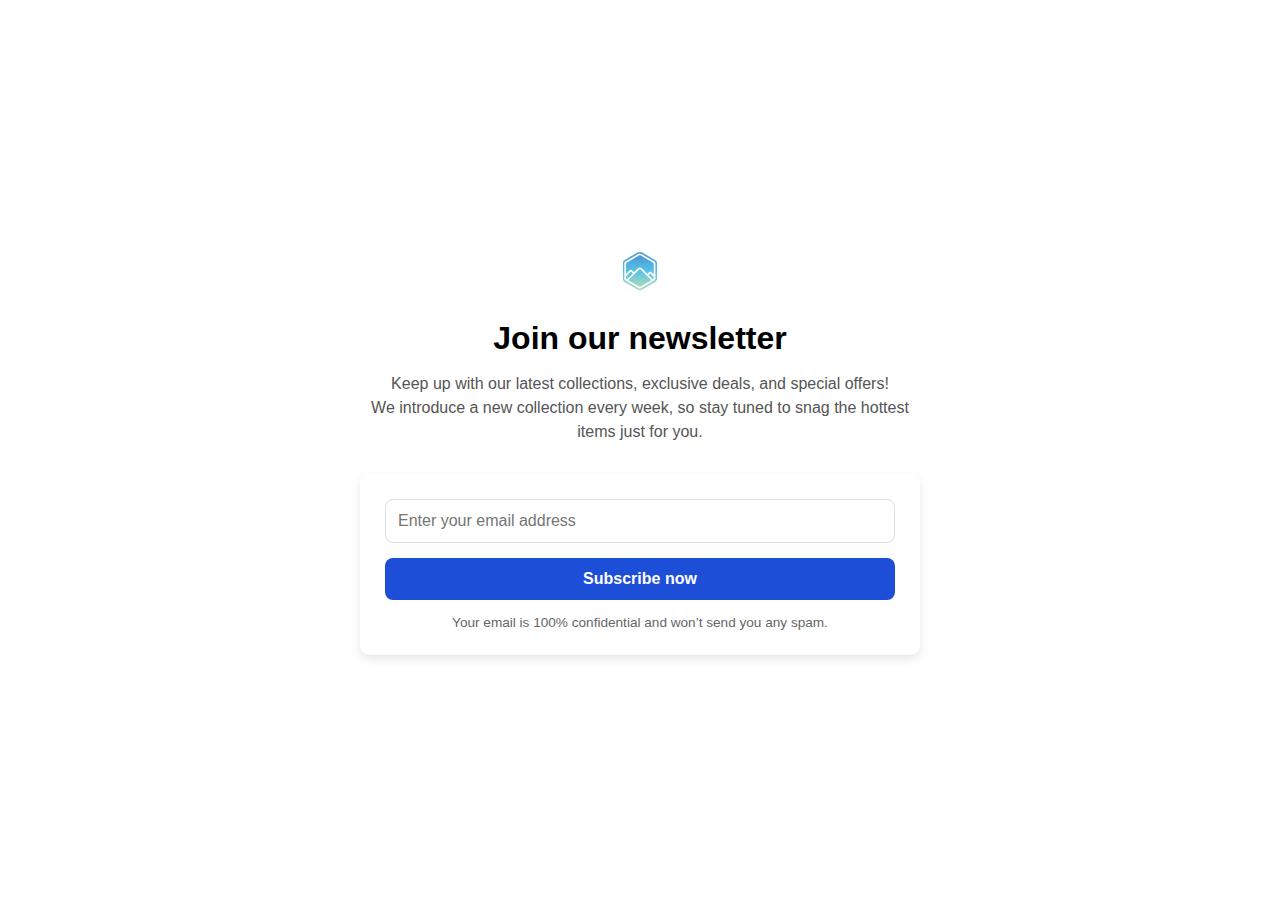
<file: Web-1er/index.html>
<!DOCTYPE html>
<html lang="es">
<head>
  <meta charset="UTF-8">
  <meta name="viewport" content="width=device-width, initial-scale=1.0">
  <title>Newsletter</title>
  <link rel="stylesheet" href="styles/styles.css">
</head>
<body>
  <div class="container">
    <div class="icon">
      <img src="resources/logo.svg" alt="icon" />
    </div>

    <h1>Join our newsletter</h1>
    <p class="description">
      Keep up with our latest collections, exclusive deals, and special offers! <br>
      We introduce a new collection every week, so stay tuned to snag the hottest items just for you.
    </p>

    <div class="form-box">
      <input type="email" placeholder="Enter your email address">
      <button>Subscribe now</button>
      <p class="note">Your email is 100% confidential and won’t send you any spam.</p>
    </div>
  </div>
</body>
</html>
</file>
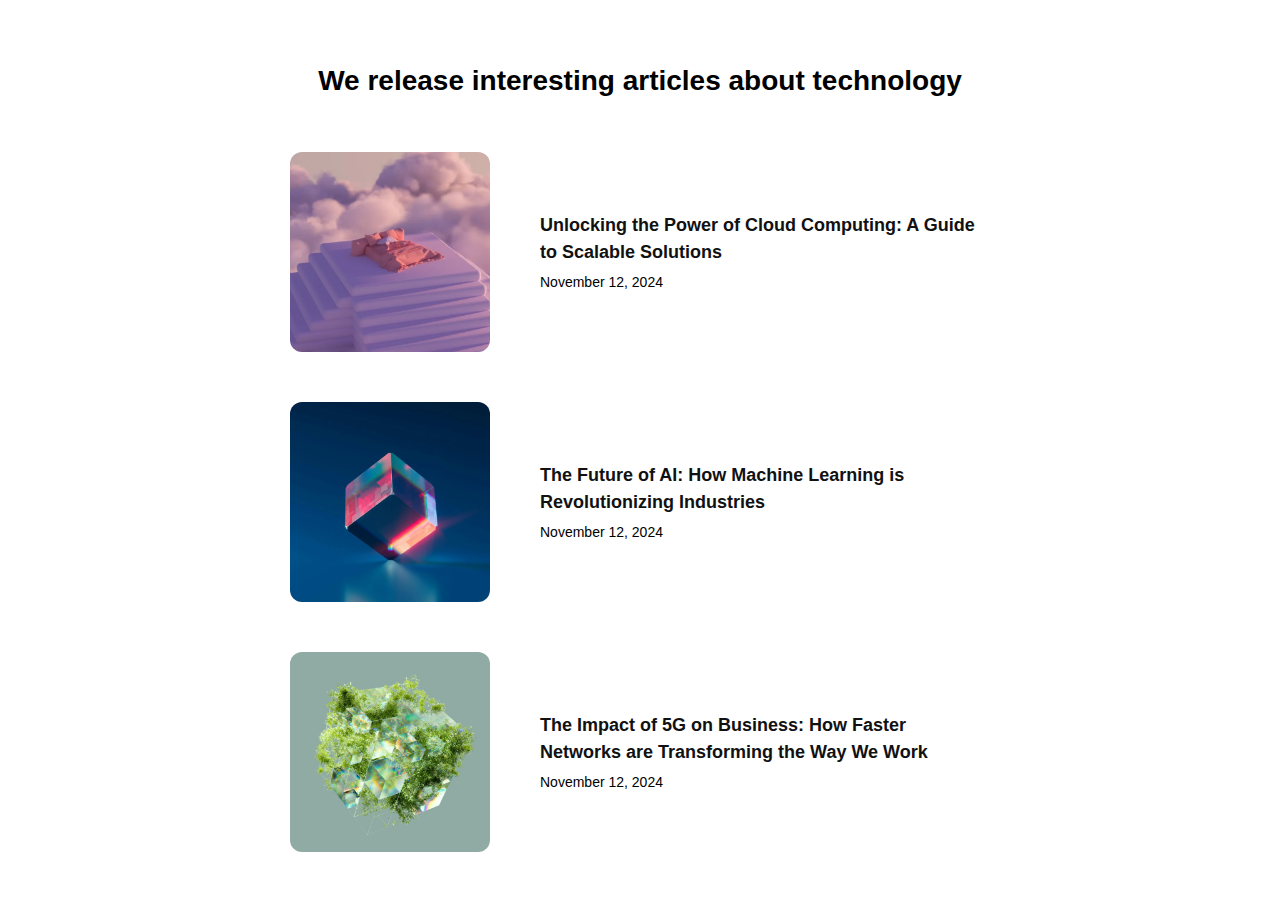
<file: Web-2do/index.html>
<!DOCTYPE html>
<html lang="en">

<head>
  <meta charset="UTF-8" />
  <meta name="viewport" content="width=device-width, initial-scale=1.0" />
  <title>Simple Article Listing</title>
  <link rel="stylesheet" href="styles/styles.css">
</head>

<body>
  <div class="titulo_prin">
    <h1>We release interesting articles about technology</h1>
  </div>

  <div>
    <div class="titulo_sec">
      <img  class=imagen src="resources/photo_1@2x.png" alt="1st image">
      <div class="texto">
        <h3>Unlocking the Power of Cloud Computing: A Guide
          to Scalable Solutions</h3>
        <p>November 12, 2024</p>
      </div>
    </div>

    <div class="titulo_sec">
      <img class=imagen src="resources/photo_2@2x.png" alt="2nd image">
      <div class="texto">
        <h3>The Future of AI: How Machine Learning is
          Revolutionizing Industries</h3>
        <p>November 12, 2024</p>
      </div>
    </div>

    <div class="titulo_sec">
      <img class=imagen src="resources/photo_3@2x.png" alt="3rd image">
      <div class="texto">
        <h3>The Impact of 5G on Business: How Faster Networks
          are Transforming the Way We Work</h3>
        <p>November 12, 2024</p>
      </div>
    </div>

  </div>
</body>

</html>
</file>
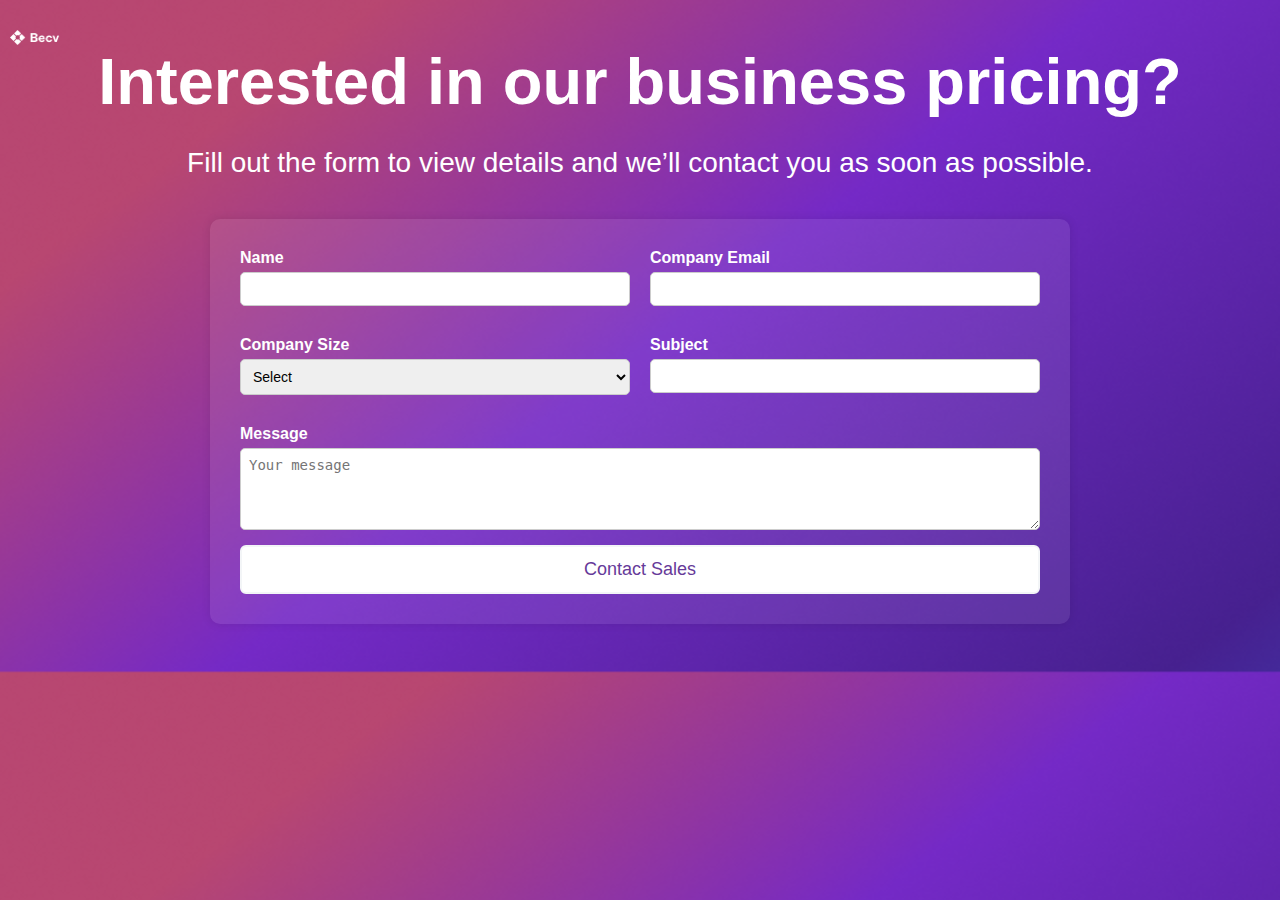
<file: Web-3er/index.html>
<!DOCTYPE html>
<html lang="en">

<head>
  <meta charset="UTF-8" />
  <meta name="viewport" content="width=device-width, initial-scale=1.0" />
  <link rel="stylesheet" href="styles/styles.css" />
  <title>Contact Page</title>
</head>

<body>
  <div class="logo">
    <img src="resources/Logo@2x.png" alt="Logo" />
  </div>

  <div class="titulo-prin">
    <h1>Interested in our business pricing?</h1>
  </div>
  <div class="titulo-sec">
    <h3>Fill out the form to view details and we’ll contact you as soon as possible.</h3>
  </div>

  <form class="formulario">
    
    <div class="input-row">
      <div class="input-group">
        <label class="letras" for="name">Name</label>
        <input type="text" id="name" placeholder="" required>
      </div>


      <div class="input-group">
        <label  class="letras"for="email">Company Email</label>
        <input type="email" id="email" placeholder="" required>
      </div>
    </div>

    <!-- Fila 2: Company Size | Subject -->
    <div class="input-row">
      <div class="input-group">
        <label class="letras" for="company-size">Company Size</label>
        <select id="company-size" required>
          <option value="">Select</option>
          <option>1-10 employees</option>
          <option>10-50 employees</option>
          <option>50-100 employees</option>
        </select>
      </div>

      <div class="input-group">
        <label class="letras" for="subject">Subject</label>
        <input type="text" id="subject" placeholder="" required>
      </div>
    </div>

    <!-- Fila 3: Message -->
    <div class="input-group">
      <label class="letras" for="message">Message</label>
      <textarea id="message" placeholder="Your message" rows="4"></textarea>
    </div>

    <button type="submit">Contact Sales</button>
  </form>
</body>

</html>
</file>
<file: Web-2do/styles/styles.css>
* {
  margin: 0;
  padding: 0;
  box-sizing: border-box;
  font-family: Arial, Helvetica, sans-serif;
}

body {
  background-color: #fff;
  color: black;
  line-height: 1.5;
  padding: 20px;
}



.titulo_prin{
  font-size: 28px;
  text-align: center;
  margin: 40px 0 30px;

}

.titulo_prin h1{
  font-size: 28px;
  font-weight: bold;
  color: black;
}

.titulo_sec{
  display: flex;
  align-items: center;
  margin: 50px auto;
  max-width: 700px;
}

.titulo_sec img{
  width: 200px;
  height: 200px;
  border-radius: 12px;
  object-fit: cover;
  margin-right: 50px;
}

.titulo_sec h3{
  font-size: 18px;
  font-weight: bold;
  margin-bottom: 6px;
  color: #111;
}
.titulo_sec p{
  font-size: 14px;
}



.imagen{
  width: 1200px;
  height: auto;

}
</file>
<file: Web-3er/styles/styles.css>
body {
  margin: 0;
  padding: 0;
  font-family: Arial, sans-serif;
  color: #333;
  background-image: url("../resources/background@3x.png");
  background-size: cover;
  background-position: center;
  text-align: center;
}

.logo img {
  width: 60px;
  margin: 20px 0;
  position: absolute;
  top: 10px;
  left: 10px;
  width: 50px;
  height: auto;
}

.titulo-prin h1 {
  color: white;
  font-size: 65px;
  margin-bottom: 10px;
}

.titulo-sec h3 {
  color: white;
  font-size: 28px;
  margin-bottom: 40px;
  font-weight: normal;
}

.formulario {
  max-width: 800px;
  margin: 0 auto;
  background: rgba(255, 255, 255, 0.085);
  padding: 30px;
  border-radius: 10px;
  box-shadow: 0 0 10px rgba(0,0,0,0.1);
  text-align: left;
}
.letras{
  color: white;
}

/* Fila con flexbox */
.input-row {
  display: flex;
  gap: 20px;
  flex-wrap: wrap; /* se ajusta en móviles */
  margin-bottom: 15px;
}

/* Grupo de cada campo */
.input-group {
  display: flex;
  flex-direction: column;
  flex: 1; /* ocupan mismo ancho en la fila */
  margin-bottom: 15px;
}

.input-group label {
  margin-bottom: 5px;
  font-weight: bold;
  text-align: left;
}

.input-group input,
.input-group select,
.input-group textarea {
  padding: 8px;
  font-size: 14px;
  border: 1px solid #ccc;
  border-radius: 5px;
}

/* Botón */
button {
  font-size: 18px;          /* Tamaño de letra más grande */
  padding: 12px 30px; 
  width: 800px;      /* Más grande en altura y ancho */
  background-color: white;  /* Fondo blanco */
  color: #663a99;           /* Texto azul */
  border: 2px solid #f3f5f7; /* Borde azul */
  border-radius: 6px;       /* Bordes redondeados */
  cursor: pointer;          /* Cambia el cursor al pasar sobre el botón */
  transition: background-color 0.3s, color 0.3s; /* Suaviza la transición */
}

button:hover {
  background-color: #0056b3; /* Fondo azul oscuro al pasar el mouse */
  color: white;              /* Texto blanco al hacer hover */
}

/* Responsive */
@media (max-width: 700px) {
  .input-row {
    flex-direction: column;
  }
}
</file>
<file: Web-1er/styles/styles.css>
/* Reset */
* {
  margin: 0;
  padding: 0;
  box-sizing: border-box;
  font-family: Arial, Helvetica, sans-serif;
}

body {
  background-color: #fff;
  display: flex;
  justify-content: center;
  align-items: center;
  height: 100vh;
}

.container {
  text-align: center;
  max-width: 600px;
  padding: 20px;
}

.icon img {
  width: 50px;
  margin-bottom: 20px;
}

h1 {
  font-size: 2rem;
  font-weight: bold;
  margin-bottom: 15px;
}

.description {
  font-size: 1rem;
  color: #555;
  margin-bottom: 30px;
  line-height: 1.5;
}

.form-box {
  background: #fff;
  border-radius: 10px;
  padding: 25px;
  box-shadow: 0 4px 10px rgba(0,0,0,0.1);
}

.form-box input {
  width: 100%;
  padding: 12px;
  border: 1px solid #ddd;
  border-radius: 8px;
  margin-bottom: 15px;
  font-size: 1rem;
}

.form-box button {
  width: 100%;
  padding: 12px;
  background: #1d4ed8; /* azul */
  color: white;
  border: none;
  border-radius: 8px;
  font-size: 1rem;
  font-weight: bold;
  cursor: pointer;
}

.form-box button:hover {
  background: #2563eb; /* azul más claro */
}

.note {
  margin-top: 15px;
  font-size: 0.85rem;
  color: #666;
}
</file>
